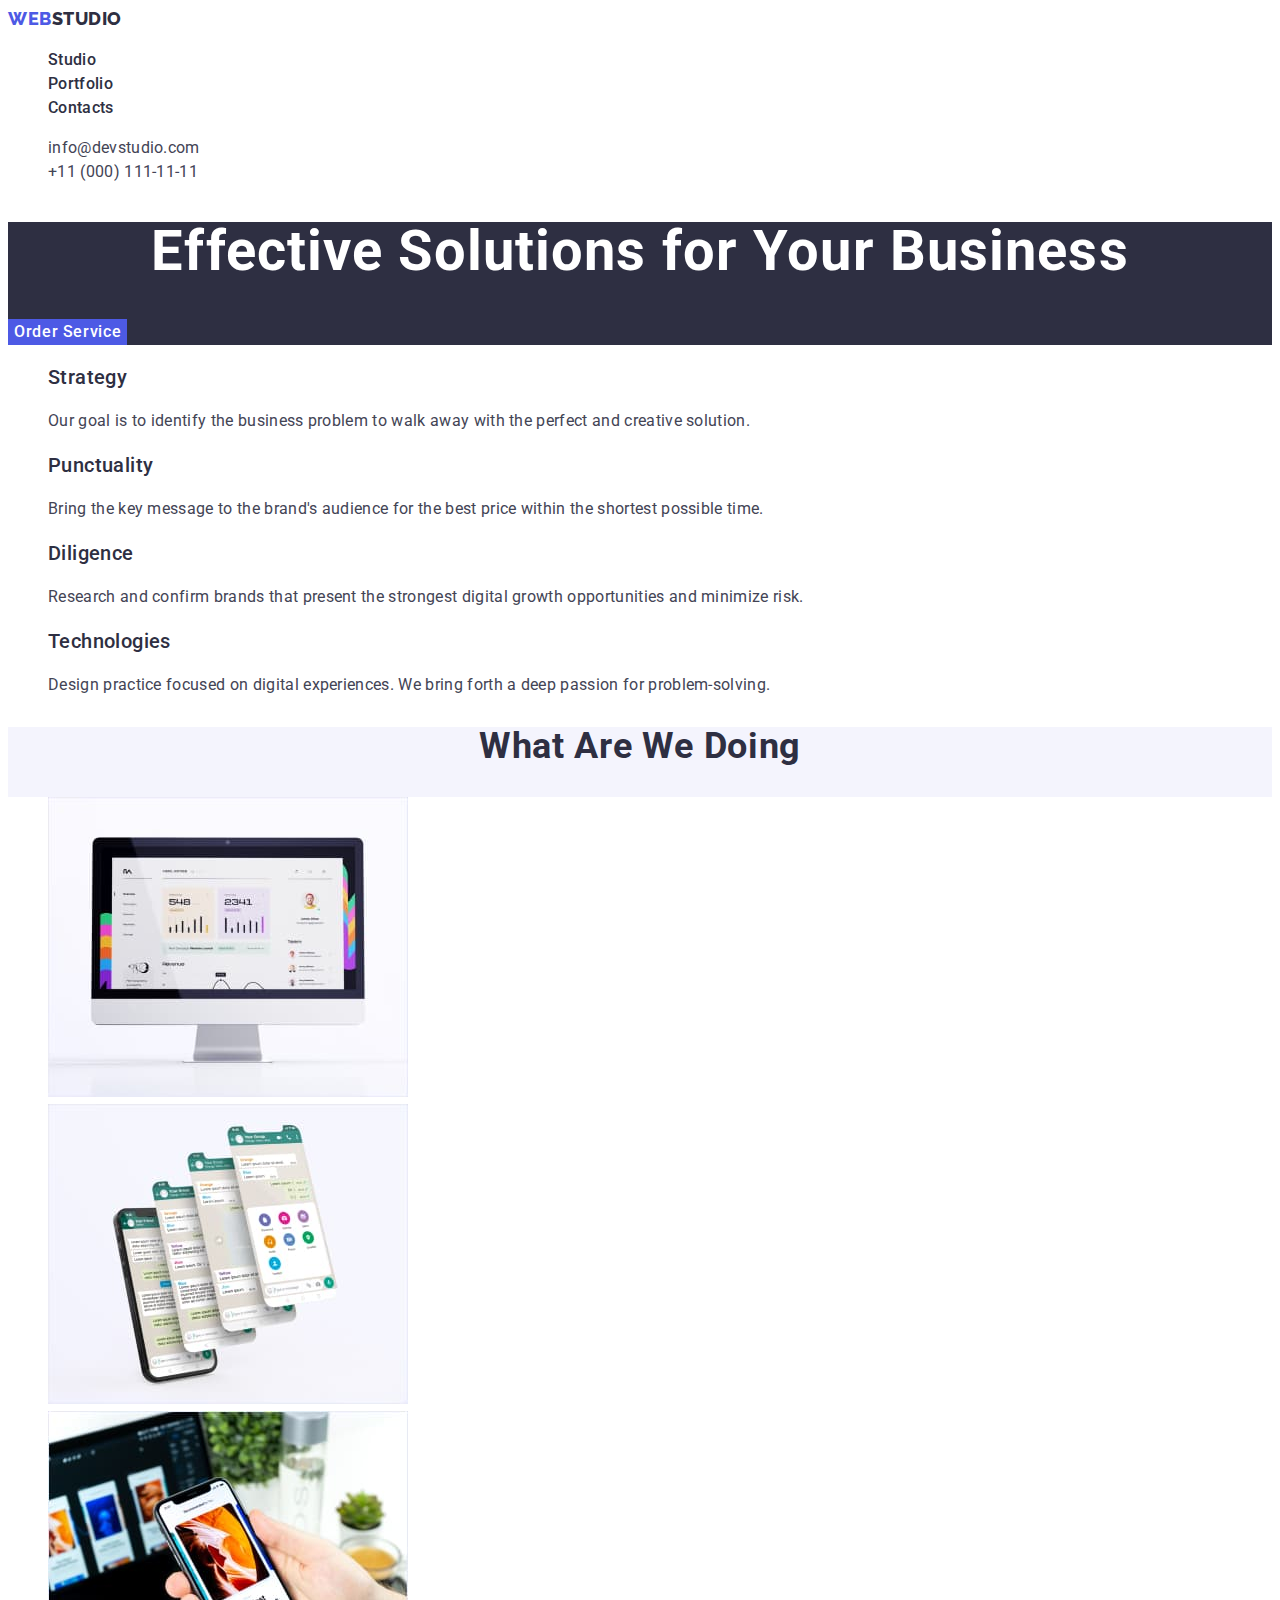
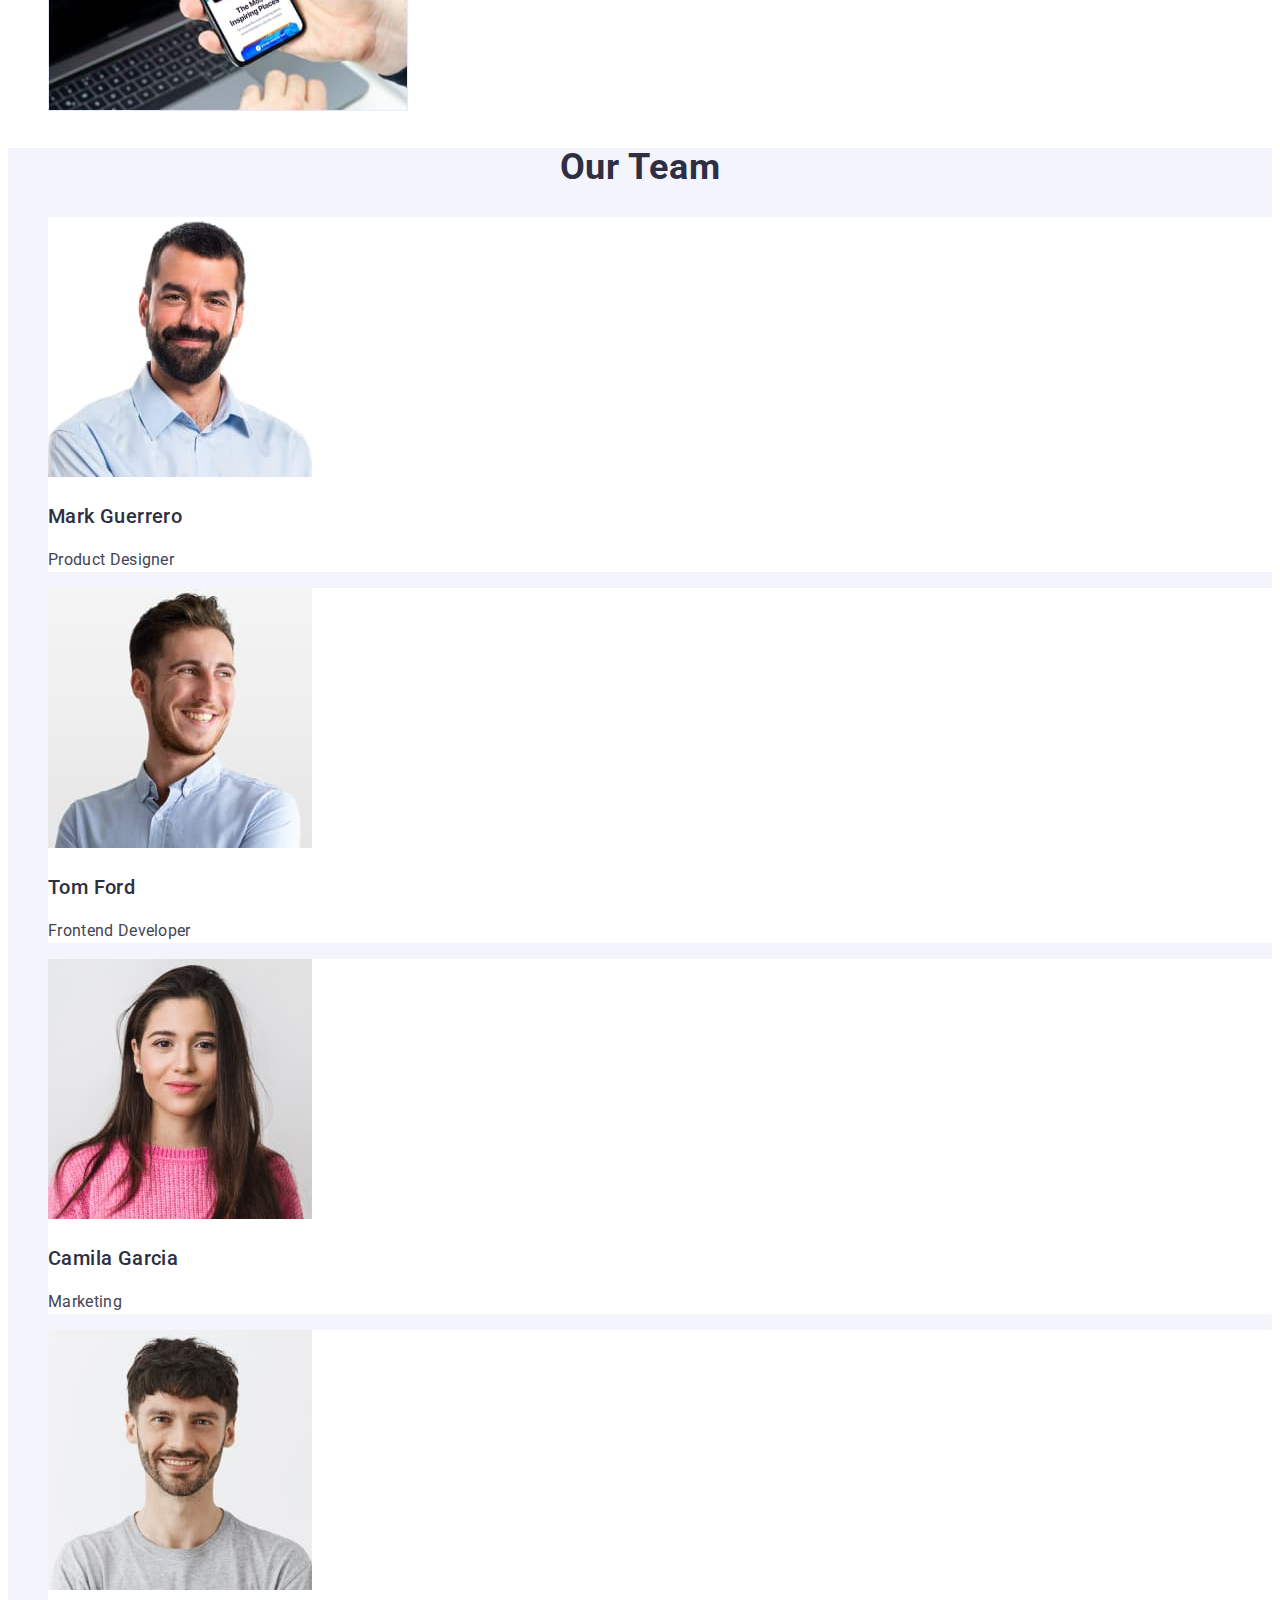
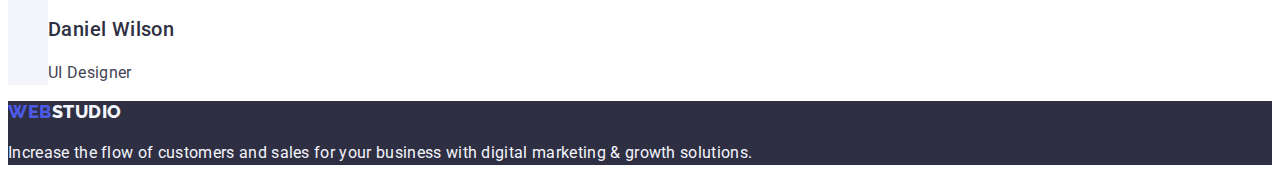
<file: index.html>
<!DOCTYPE html>
<html lang="en">

<head>
	<meta charset="UTF-8">
	<meta http-equiv="X-UA-Compatible" content="IE=edge">
	<meta name="viewport" content="width=device-width, initial-scale=1.0">
	<title>Web Studio</title>
	<link rel="preconnect" href="https://fonts.googleapis.com">
	<link rel="preconnect" href="https://fonts.gstatic.com" crossorigin>
	<link href="https://fonts.googleapis.com/css2?family=Raleway:wght@800&family=Roboto:wght@400;500;700;900&display=swap" rel="stylesheet">
	<link rel="stylesheet" href="./css/styles.css">


</head>

<body>
	<header class="header">
		<nav class="header-nav list">
			<a class="header-logo link" href="./index.html"> Web<span class="header-logo-accent">Studio</span></a>
			<ul class="header-nav-list list">

				<li class="header-nav-item list">
					<a href="./index.html" class="header-nav-link link">Studio</a>
				</li>
				<li class="header-nav-item list">
					<a  href="./portfolio.html" class="header-nav-link link">Portfolio</a>
				</li>
				<li class="header-nav-item list">
					<a href="" class="header-nav-link link">Contacts</a>
				</li>
			</ul>
		</nav>
		<address class="header-contact">
			<ul class="header-list list">
				<li class="header-list-item list">
					<a class="header-list-link link text" href="mailto:info@devstudio.com">info@devstudio.com</a>
				</li>
				<li class="header-list-item list">
					<a class="header-list-link link text" href="tel:+110001111111">+11 (000) 111-11-11</a>
				</li>
			</ul>
		</address>
	</header>
	<main>
		<!-- hero -->
			<section class="hero">
				<h1 class="hero-title">Effective Solutions for Your Business</h1>
				<button class="hero-button button-text" type="button"> Order Service</button>
			</section>

		<!-- (about)About Us -->
		<section class="about">
			<h2 hidden class="about-title visually-hidden">About Us</h2>
			<ul class="about-list list ">
				<li class="about-list-item list">
					<h3 class="about-list-title subtitle" >Strategy</h3>
					<p class="about-list-text text">Our goal is to identify the business problem to walk away with the perfect and creative solution.</p>
				</li>

				<li class="about-list-item list">
					<h3 class="about-list-title subtitle">Punctuality</h3>
					<p class="about-list-text text">Bring the key message to the brand's audience for the best price within the shortest possible time.
					</p>
				</li>
				<li class="about-list-item list">
					<h3 class="about-list-title subtitle">Diligence</h3>
					<p class="about-list-text text">Research and confirm brands that present the strongest digital growth opportunities and minimize risk.
					</p>
				</li>
				<li class="about-list-item list">
					<h3 class="about-list-title subtitle">Technologies</h3>
					<p class="about-list-text text">Design practice focused on digital experiences. We bring forth a deep passion for problem-solving.</p>
				</li>
			</ul>
		</section>

		<!-- (work)  What are we doing -->
		<section class="work">
			<h2 class=" work-title section-title">What are we doing</h2>
			<ul class="work-list list">
				<li class="work-lis-item list">
					<img class="work-lis-img"	src="./images/main/doing/work-one.jpg" alt="Monitor with chart" width="360" height="300">
				</li>

				<li class="work-lis-item list">
					<img class="work-lis-img" src="./images/main/doing/work-two.jpg" alt="Applications on the phone" width="360" height="300">
				</li>

				<li class="work-lis-item list">
					<img class="work-lis-img" src="./images/main/doing/work-three.jpg" alt="Apps for laptop and phone" width="360" height="300">
				</li>
			</ul>
		</section>

		<!-- (team) Our Team -->
		<section class="team">
			<h2 class="team-title section-title">Our Team</h2>
			<ul class="team-list list">
				<li class="team-list-item list">
					<img class="team-list-img" src="./images/main/our-team/mark-guerrero.jpg" alt="Photo of a man" width="264" height="260">
					<h3 class="team-list-title subtitle">Mark Guerrero</h3>
					<p class="team-list-text text">Product Designer</p>
				</li>

				<li class="team-list-item list">
					<img class="team-list-img" src="./images/main/our-team/tom-ford.jpg" alt="Photo of a man" width="264" height="260">
					<h3 class="team-list-title subtitle" >Tom Ford</h3>
					<p class="team-list-text text">Frontend Developer</p>
				</li>

				<li class="team-list-item list">
					<img class="team-list-img" src="./images/main/our-team/camila-garcia.jpg" alt="Photo of a girl" width="264" height="260">
					<h3 class="team-list-title subtitle">Camila Garcia</h3>
					<p class="team-list-text text">Marketing</p>
				</li>

				<li class="team-list-item list">
					<img class="team-list-img"	src="./images/main/our-team/daniel-wilson.jpg" alt="Photo of a man" width="264" height="260">
					<h3 class="team-list-title subtitle">Daniel Wilson</h3>
					<p class="team-list-text text">UI Designer</p>
				</li>
			</ul>
		</section>
	</main>

	<footer class="footer">
		<a class="footer-logo link"	href="./index.html">Web<span class="footer-logo-accent">Studio</span></a>
		<p class="footer-text text">Increase the flow of customers and sales for your business with digital marketing & growth solutions.</p>
	</footer>
</body>

</html>
</file>
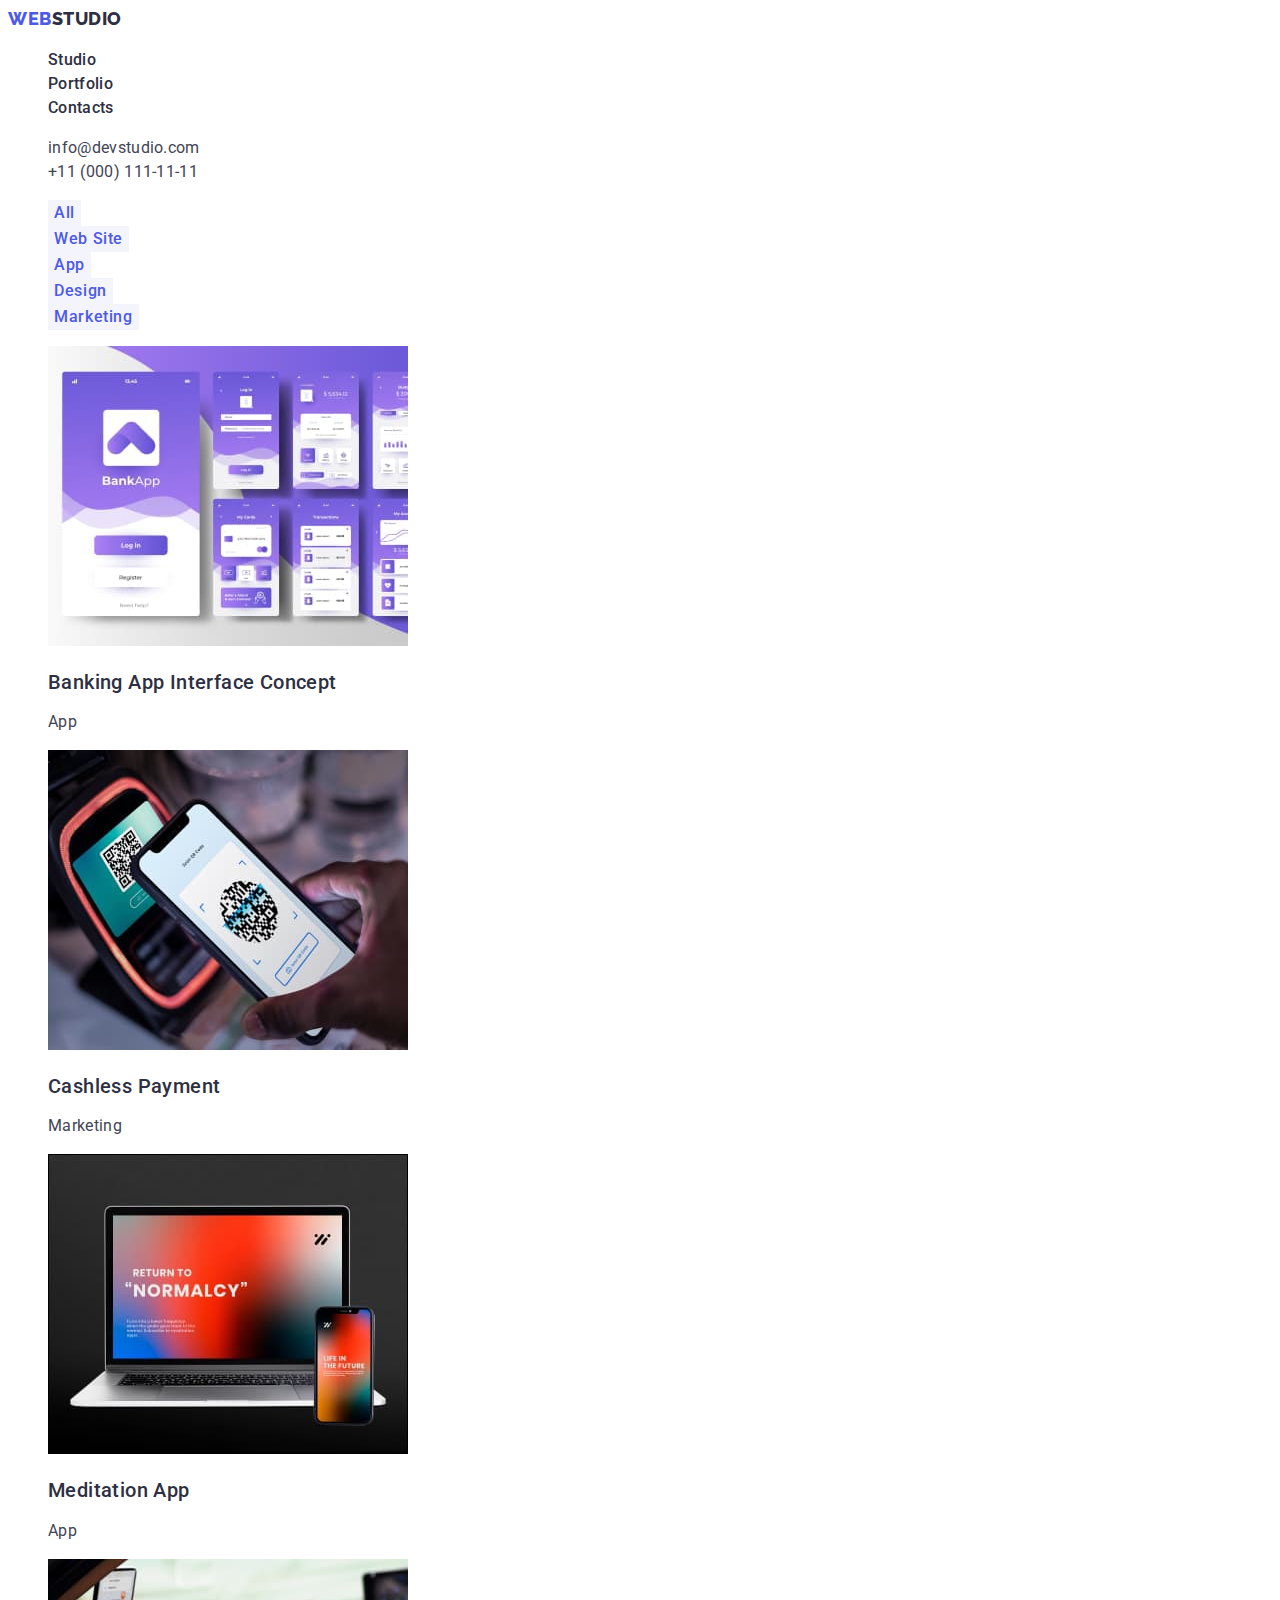
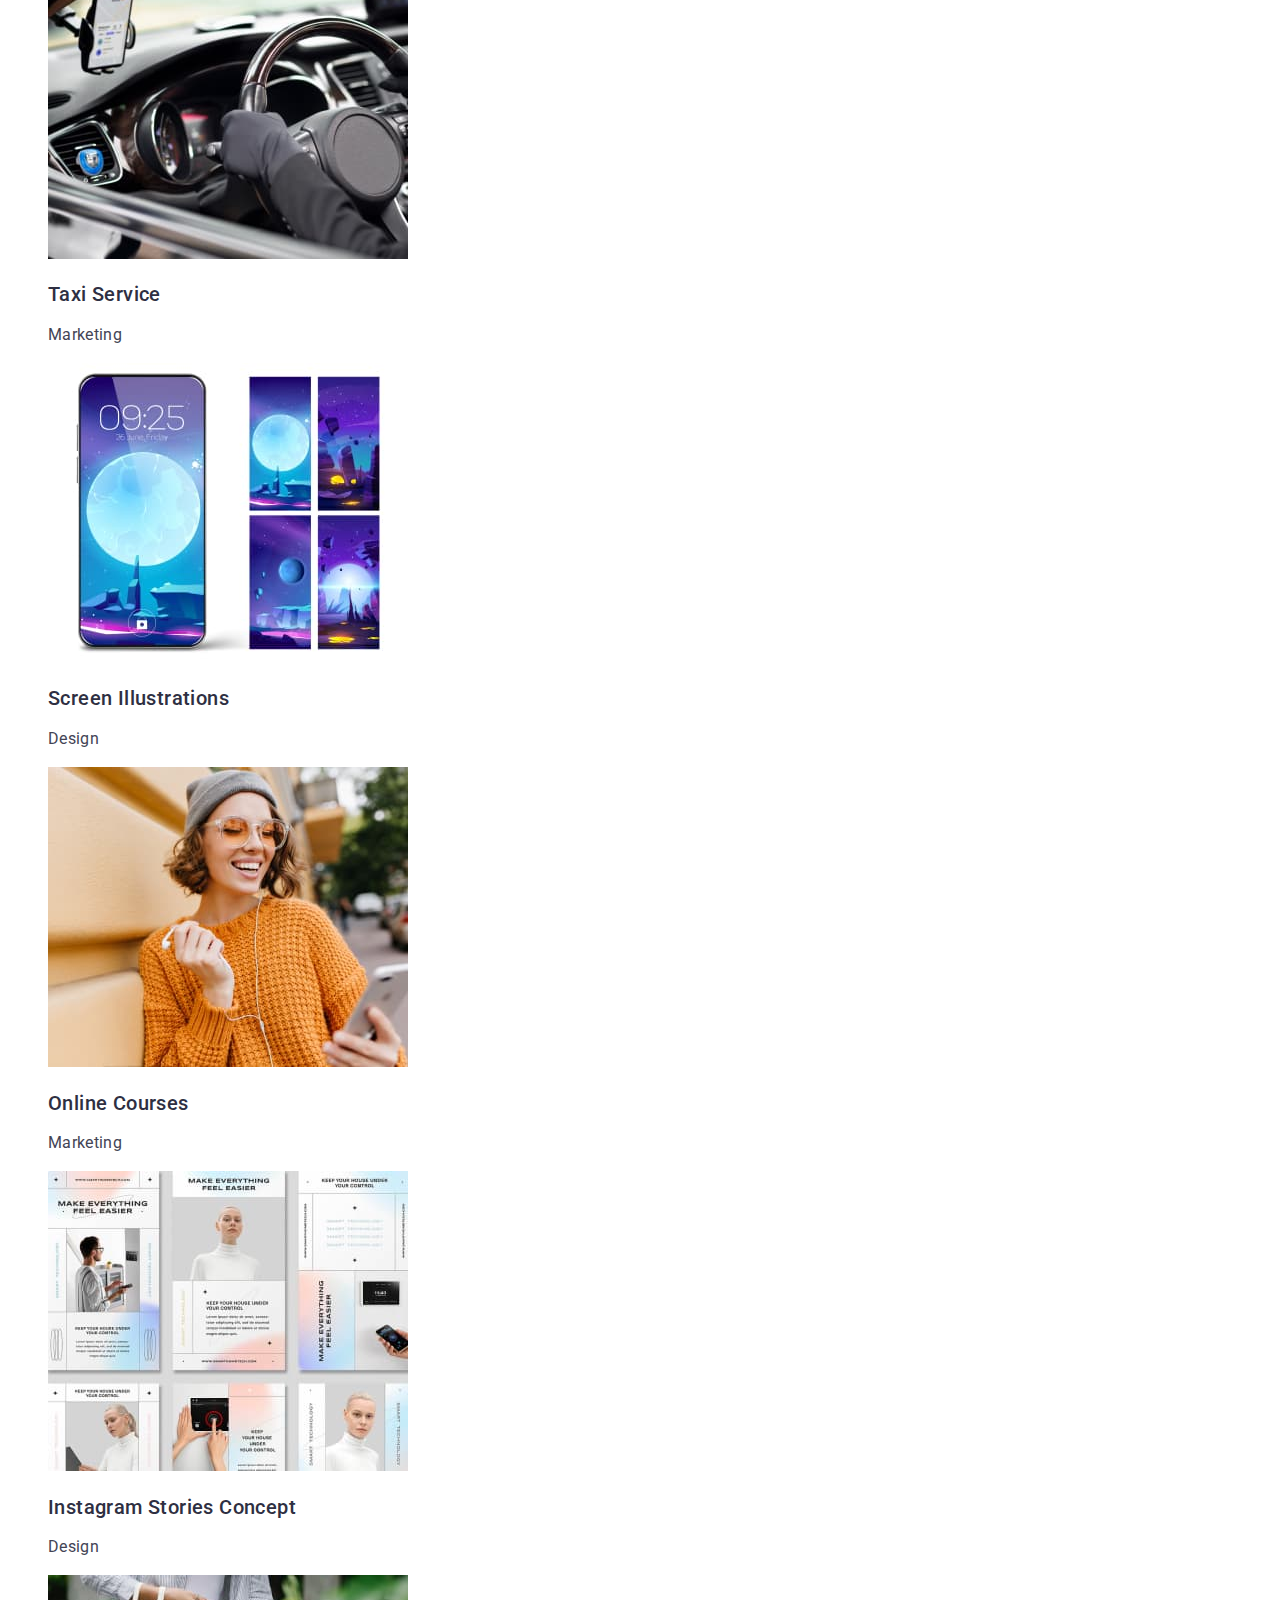
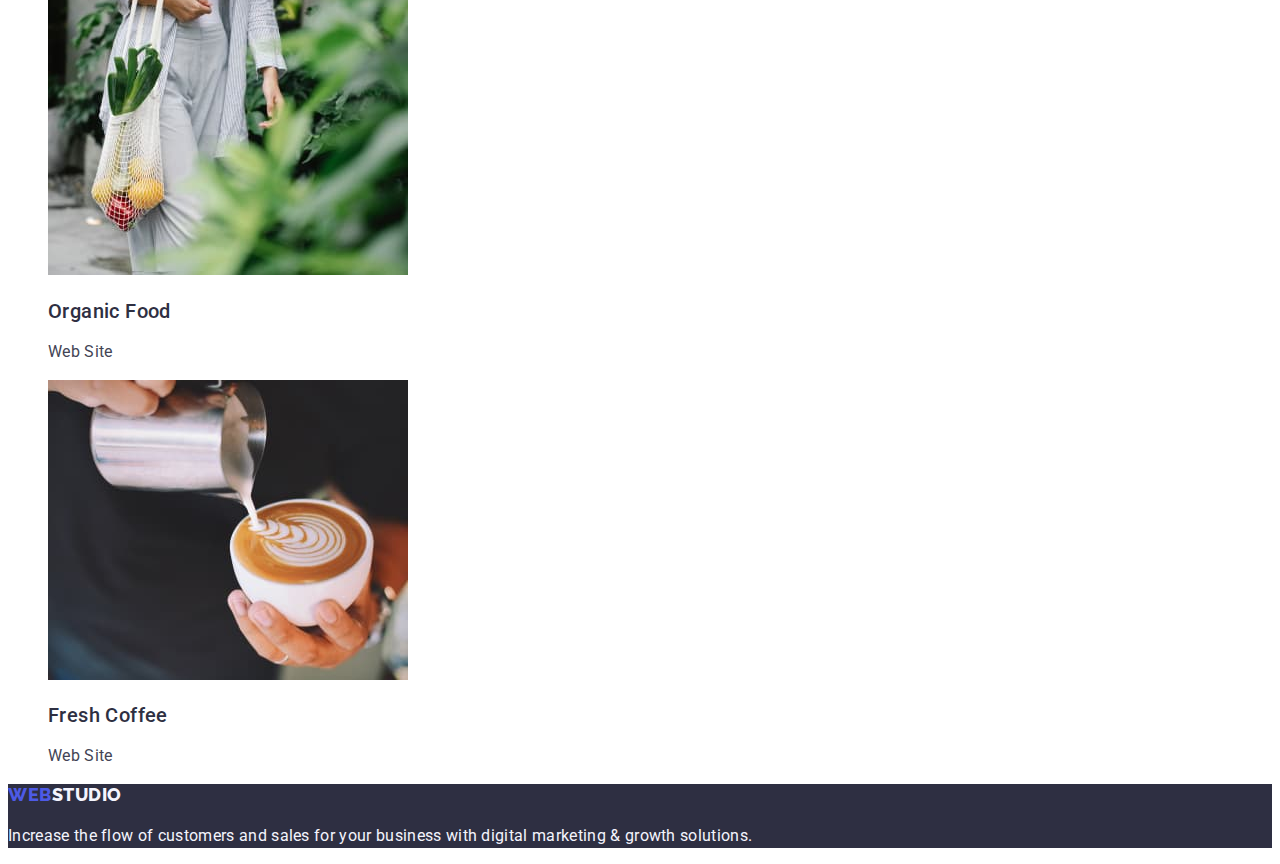
<file: portfolio.html>
<!DOCTYPE html>
<html lang="en">

<head>
	<meta charset="UTF-8">
	<meta http-equiv="X-UA-Compatible" content="IE=edge">
	<meta name="viewport" content="width=device-width, initial-scale=1.0">
	<title>Portfolio</title>
	<link rel="preconnect" href="https://fonts.googleapis.com">
	<link rel="preconnect" href="https://fonts.gstatic.com" crossorigin>
	<link href="https://fonts.googleapis.com/css2?family=Raleway:wght@800&family=Roboto:wght@400;500;700;900&display=swap" rel="stylesheet">
	<link rel="stylesheet" href="./css/styles.css">
</head>

<body>
	<header class="header">
		<nav class="header-nav list">
			<a class="header-logo link" href="./index.html"> Web<span class="header-logo-accent">Studio</span></a>
			<ul class="header-nav-list list">

				<li class="header-nav-item list">
					<a href="./index.html" class="header-nav-link link">Studio</a>
				</li>
				<li class="header-nav-item list">
					<a  href="./portfolio.html" class="header-nav-link link">Portfolio</a>
				</li>
				<li class="header-nav-item list">
					<a href="" class="header-nav-link link">Contacts</a>
				</li>
			</ul>
		</nav>
		<address class="header-contact">
			<ul class="header-list list">
				<li class="header-list-item list">
					<a class="header-list-link link text" href="mailto:info@devstudio.com">info@devstudio.com</a>
				</li>
				<li class="header-list-item list">
					<a class="header-list-link link text" href="tel:+110001111111">+11 (000) 111-11-11</a>
				</li>
			</ul>
		</address>
	</header>

	<main>
		<section class="portfl">
			<h1 hidden class="portfl-title visually-hidden">Portfolio</h1>
			<ul class="portfl-menu list">
				<li class="portfl-menu-item list">
					<button class="portfl-btn button-text" type="button">All</button>
				</li>
				<li class="portfl-menu-item list">
					<button class="portfl-btn button-text" type="button">Web Site</button>
				</li>
				<li class="portfl-menu-item list">
					<button class="portfl-btn button-text" type="button">App</button>
				</li>
				<li class="portfl-menu-item list">
					<button class="portfl-btn button-text" type="button">Design</button>
				</li>
				<li class="portfl-menu-item list">
					<button class="portfl-btn button-text" type="button">Marketing</button>
				</li>
			</ul>

			<ul class="portfl-list list">

				<li class="portfl-list-item list">
							<a href="" class="portfl-list link">
								<img src="./images/portfolio/banking-app.jpg" class="portfl-list-img" width="360" height="300"
								alt="Banking application interface">
							<h2 class="portfl-tetle subtitle">Banking App Interface Concept</h2>
							<p class="portfl-link-text text">App</p>
							</a>
					
				</li>

				<li class="portfl-list-item list">
					<a href="" class="portfl-list link">
						<img src="./images/portfolio/cashless-payment.jpg" class="portfl-list-img" width="360" height="300"
							alt="Cashless Payment">
						<h2 class="portfl-tetle subtitle">Cashless Payment</h2>
						<p class="portfl-link-text text">Marketing</p>
					</a>
				</li>

				<li class="portfl-list-item list">
					<a href="" class="portfl-list link">
						<img src="./images/portfolio/meditation-app.jpg" class="portfl-list-img" width="360" height="300"
							alt="Meditation App">
						<h2 class="portfl-tetle subtitle">Meditation App</h2>
						<p class="portfl-link-text text"> App</p>
					</a>
				</li>

				<li class="portfl-list-item list">
					<a href="" class="portfl-list link">
						<img src="./images/portfolio/taxi-service.jpg" class="portfl-list-img" width="360" height="300"
							alt="Taxi Service">
						<h2 class="portfl-tetle subtitle">Taxi Service</h2>
						<p class="portfl-link-text text">Marketing</p>
					</a>
				</li>

				<li class="portfl-list-item list">
					<a href="" class="portfl-list link">
						<img src="./images/portfolio/screen-illustrations.jpg" class="portfl-list-img" width="360"
							height="300" alt="Screen Illustrations">
						<h2 class="portfl-tetle subtitle">Screen Illustrations</h2>
						<p class="portfl-link-text text">Design</p>
					</a>
				</li>

				<li class="portfl-list-item list">
					<a href="" class="portfl-list link">
						<img src="./images/portfolio/online-courses.jpg" class="portfl-list-img" width="360" height="300"
							alt="Online Courses">
						<h2 class="portfl-tetle subtitle">Online Courses</h2>
						<p class="portfl-link-text text">Marketing</p>
					</a>
				</li>

				<li class="portfl-list-item list">
					<a href="" class="portfl-list link">
						<img src="./images/portfolio/inst-stor-concept.jpg" class="portfl-list-img" width="360" height="300"
							alt="Instagram Stories Concept">
						<h2 class="portfl-tetle subtitle">Instagram Stories Concept</h2>
						<p class="portfl-link-text text">Design</p>
					</a>
				</li>

				<li class="portfl-list-item list">
					<a href="" class="portfl-list link">
						<img src="./images/portfolio/organic-food.jpg" class="portfl-list-img" width="360" height="300"
							alt="Organic Food">
						<h2 class="portfl-tetle subtitle">Organic Food</h2>
						<p class="portfl-link-text text">Web Site</p>
					</a>
				</li>

				<li class="portfl-list-item list">
					<a href="" class="portfl-list link">
						<img src="./images/portfolio/fresh-coffee.jpg" class="portfl-list-img" width="360" height="300"
							alt="Fresh Coffee">
						<h2 class="portfl-tetle subtitle">Fresh Coffee</h2>
						<p class="portfl-link-text text">Web Site</p>
					</a>
				</li>
			</ul>
		</section>
	</main>

	<footer class="footer">
		<a class="footer-logo link"	href="./index.html">Web<span class="footer-logo-accent">Studio</span></a>
		<p class="footer-text text">Increase the flow of customers and sales for your business with digital marketing & growth solutions.</p>
	</footer>
</body>

</html>
</file>
<file: css/styles.css>
/*------ Змінні------*/
:root {
	--main-color: #434455;
	--secondary-color: #2e2f42;
	--contrasting-color: #ffffff;
	--accent-color: #4d5ae5;
	--lighting-color: #F4F4FD;

	--bg-main-color: #ffffff;
	--bg-accent-color: #e7e9fc;
	--bg-modal-color: #fcfcfc;
	--bg-hover-btn: #404bbf;
}
/*------ Загальні стилі------*/
body {
	font-size: 16px;
	font-family: "Roboto", sans-serif;
	font-weight: 400;
	font-style: normal;
	line-height: 24px;
	letter-spacing: 0.02em;
	text-decoration: none;
	text-transform: none;
	color: var(--main-color);
	background-color: var(--bg-main-color);
}

.visually-hidden {
	position: absolute;
	white-space: nowrap;
	width: 1px;
	height: 1px;
	overflow: hidden;
	border: 0;
	padding: 0;
	clip: rect(0 0 0 0);
	clip-path: inset(50%);
	margin: -1px;
}
/* ------h2 */
.section-title {
	font-size: 36px;
	font-weight: 700;
	line-height: 1.11;
	letter-spacing: 0.02em;
	text-transform: capitalize;
	color: var(--secondary-color);
		background-color: var(--lighting-color);
	
}
/* ------h3 */
.subtitle {
	font-size: 20px;
	font-weight: 500;
	line-height: 1.2;
	letter-spacing: 0.02em;
	color: var(--secondary-color);
}
/* ------Oписовий текст */
.deck {
	font-size: 16px;
	font-weight: 500;
	line-height: 24px;
	letter-spacing: 0.02em;
}
/* ------button */
.button-text {
	font-family: "Roboto", sans-serif;
	font-size: 16px;
	font-weight: 500;
	line-height: 1.5;
	letter-spacing: 0.04em;
	border: none;
}
/* ----small text-- */
.text{
	font-weight: 400;
	font-size: 16px;
	line-height: 1.5;	
	letter-spacing: 0.02em;
}
.list {
	list-style: none;
}
.link {
	text-decoration: none;
	color:inherit;
}
/*----- header -----*/
.header-contact{
	font-style: normal;
}
.header-logo,
.footer-logo {
	font-family: "Raleway", sans-serif;
	font-weight: 800;
	font-size: 18px;
	line-height: 1.17;
	letter-spacing: 0.03em;
	text-transform: uppercase;
	color: var(--accent-color);
	text-decoration: none;
}
.header-logo-accent{
	color: var(--secondary-color);
}

.header-nav-link {
	font-weight: 500;
	font-size: 16px;
	line-height: 1.5;
	letter-spacing: 0.02em;
	color: var(--secondary-color);
}
.header-nav-link:hover,
.header-nav-link:focus,
.header-list-link:hover,
.header-list-link:focus {
	color: var(--bg-hover-btn);
}
.header-list-link {
	color: var(--main-color);
	font-style: normal;
}
/*------ footer------*/
.footer {
	background-color: var(--secondary-color);
}
.footer-logo-accent {
	color: var(--lighting-color);
}

.footer-text {
	color: var(--lighting-color);
	
}
/*------ main------*/
/*----- hero -----*/
.hero {
	background-color: var(--secondary-color);
}
.hero-title {
	font-weight: 700;
	font-size: 56px;
	line-height: 1.07;
	letter-spacing: 0.02em;
	color: #ffffff;
	text-align: center;
}
.hero-button {
	cursor: pointer;
	background-color: var(--accent-color);
	color: var(--contrasting-color);
}
.hero-button:hover,
.hero-button:focus {
	background-color: var(--bg-hover-btn);
}
/*------ about------*/

/*------ work------*/
.work{
	background-color: var(--lighting-color);
}
.work-list{
	background-color:var(--contrasting-color);
}
.work-title{
	text-align: center;
}

/*------ team------*/
.team{
	background-color: var(--lighting-color);
}
.team-list-item{
	background-color:var(--contrasting-color);
}
.team-title{
	text-align: center;
}

/*------ portfolio------*/
.portfl-btn {
	color:var(--accent-color);
	background-color:var(--lighting-color);
	cursor: pointer;
}
.portfl-btn:hover,
.portfl-btn:focus{
	color:var(--contrasting-color);
	background-color: var(--bg-hover-btn) ;
}


.portfl-link-text {
	color: #434455;
}
</file>
